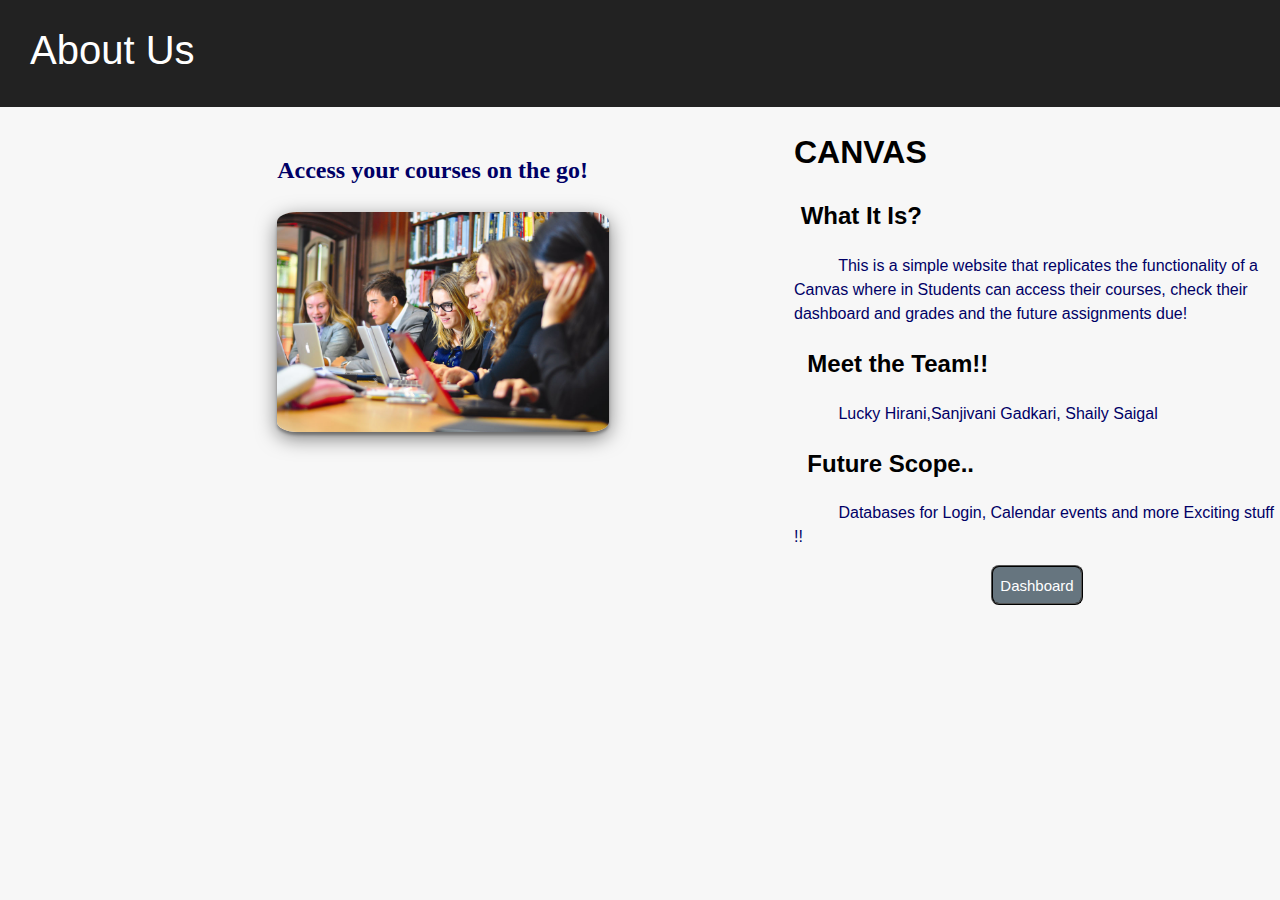
<file: website/AboutUsPage.html>
<!-- self reflection:- It was an intriguing assignment which required our diligent efforts to create the website. we learnt about how essential it is to focus on every specific details that we show on the website, and how it affects usability.
This was an assignment that gave us more visibility in the technicalities involved in creating a website.As a team , we tested each other's pages to ensure consistency and usability.It took us approximately 3 hours per person to complete this assignment.-->
<!doctype html>
<html>
<head>
<meta charset="UTF-8">
<title>About Us</title>
<link rel="stylesheet" href="css/style.css">
<script>
	function dashboard()
	{
		window.location.assign("index.html");
	}
	</script>
</head>

<body>
<header id="head1">
        <a id="logo" href="#">
            <span style="font-size:40px;">About Us</span>
        </a>
</header>

<div style="margin-left:200px;top:700px;">
				<div id="lower1">
            				<p id="plower_1">Access your courses on the go!  </p>
            				<img src="../website/img/students.jpg" id="connect_img"/>
				</div>
				<div class="w3-container">
				  <h1 class="w3-center w3-animate-top">CANVAS</h1>
				</div> 
				<h2 class="modules">&nbsp;What It Is?</h2>
				<p>&nbsp;  &nbsp;&nbsp;  &nbsp;&nbsp;  &nbsp; This is a simple website that replicates the functionality of a Canvas where in Students can access their courses, check their dashboard and grades and the future assignments due!</a></p>
				<h2 class="modules">&nbsp; Meet the Team!!</h2>
				<p>&nbsp;  &nbsp;&nbsp;  &nbsp;&nbsp;  &nbsp; Lucky Hirani,Sanjivani Gadkari, Shaily Saigal</p>	
				<h2 class="modules">&nbsp; Future Scope..</h2>
				<p>&nbsp;  &nbsp;&nbsp;  &nbsp;&nbsp;  &nbsp; Databases for Login, Calendar events and more Exciting stuff !!</p>					
				<center><input type="button" value="Dashboard" onclick="dashboard()" class="redirect"/></center>
			</div>	
</body>
</html>
</file>
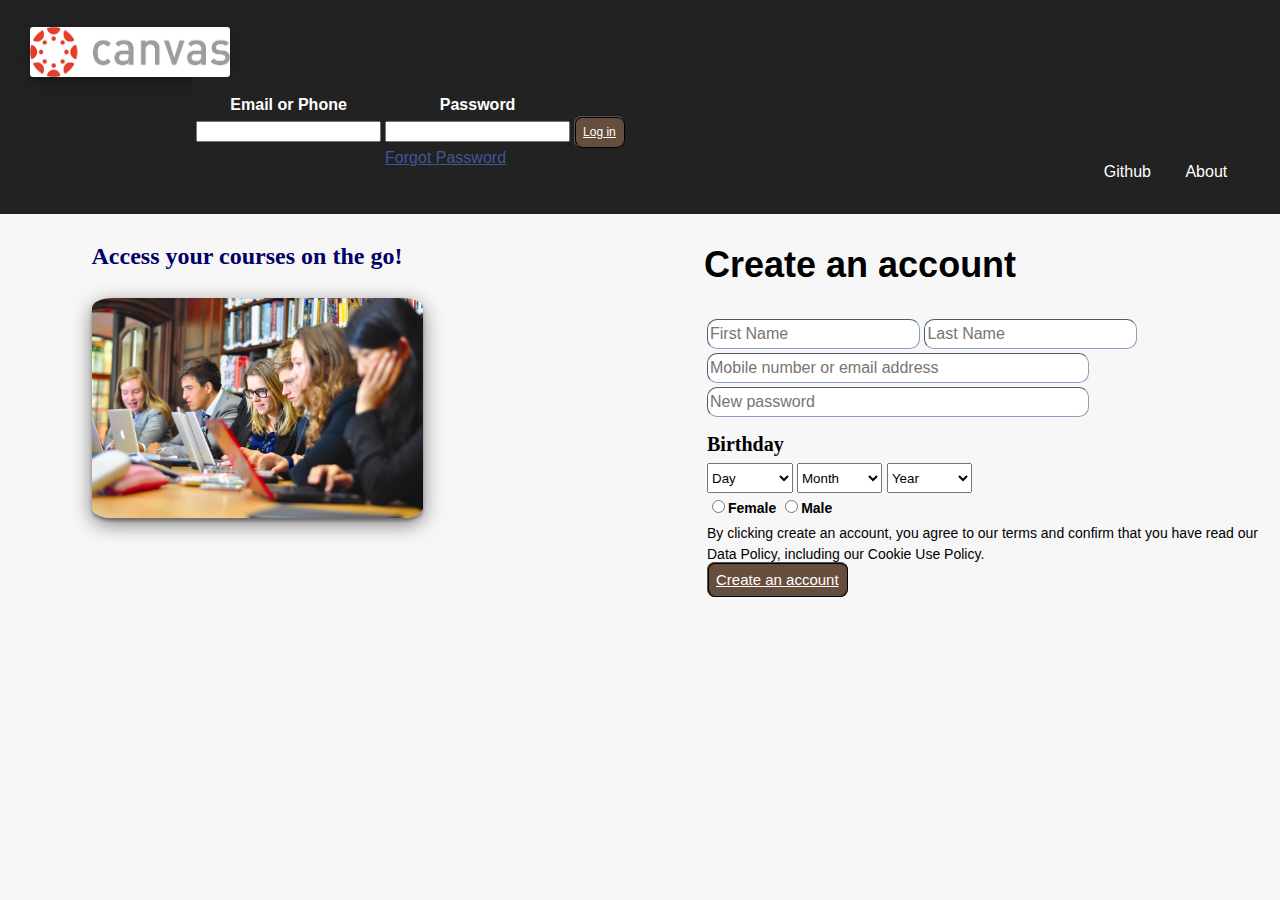
<file: website/CanvasLoginPage.html>
<!DOCTYPE html PUBLIC "-//W3C//DTD XHTML 1.0 Transitional//EN" "http://www.w3.org/TR/xhtml1/DTD/xhtml1-transitional.dtd">
<html xmlns="http://www.w3.org/1999/xhtml">
<head>
	<meta http-equiv="Content-Type" content="text/html; charset=utf-8" />
	<title>Login</title>
	<link rel="stylesheet" type="text/css" href="../website/css/style.css">
	<meta name="viewport" content="width=device-width, initial-scale=1.0">
</head>

<body onload="document.getElementById('tx1').focus()">
<div id="main_div">
	<header id="head1">
        <a id="logo" href="#">
			<span ><img src="../website/img/download.png" id="main_logo"/></span>
			<div id="upper2"><table>
                <tr id="login_tr">
                   	<th>Email or Phone</th>
                    <th>Password</th>
                </tr>
    			<tr>
                	<td><input type="text" name="tx1" /></td>
                    <td><input type="password"/></td>
					<td><a href="index.html" id="login_button" role="button"> Log in </a></td>
                </tr>
                <tr>
                <td></td>
                <td colspan="2"><a href="https://www.google.com/" id="forgot"> Forgot Password</a></td>
                </tr>
         </table>
		</div>   
        </a>
		  <nav>
            <ul>
                <li><a href="https://github.com/lhirani25/Assignment3/tree/master/website">Github</a></li>
                <li><a href="AboutUsPage.html">About</a></li>
            </ul>
        </nav>
	</header>

	
    
       
    		<div id="lower1">
            				<p id="plower_1">Access your courses on the go!  </p>
            				<img src="../website/img/students.jpg" id="connect_img"/>
            </div>
            
            
            <div id="lower2"><h1 id="caption1">Create an account</h1>
            				<table>
                            		
                                	<tr>
                                    	<td><input type="text" placeholder="First Name" class="tdlower" />
                                        	<input type="text" placeholder="Last Name" class="tdlower"/>
                                        </td>
                            		</tr>
                                    <tr>
                                    	<td><input type="text"  placeholder="Mobile number or email address" class="tdlower1"/></td>
                            		</tr>
                                    <tr>
                                    	<td><input type="password" class="tdlower1"  placeholder="New password" /></td>
                            		</tr>
                                    <tr><td ></td></tr>
                                    <tr><td ></td></tr>
                                    <tr> 
                                    	<td class="th_lower">Birthday</td>
                                    </tr>
                                    <tr>
                                    	<td class="tdlower"> 
                                        	<select>
                                            <option>Day</option>
                                            <option>01</option>
                                            <option>02</option>
                                            <option>03</option>	
                                            <option>04</option>
                                            <option>05</option>
                                            <option>06</option>
                                            <option>07</option>
                                            <option>08</option>
                                            <option>09</option>
                                            <option>10</option>
                                            <option>11</option>	
                                            <option>12</option>
                                            <option>13</option>
                                            <option>14</option>
                                            <option>15</option>
                                            <option>16</option>	
                                            <option>17</option>
                                            <option>18</option>
                                            <option>19</option>
                                            <option>20</option>
                                            <option>21</option>
                                            <option>22</option>
                                            <option>23</option>
                                            <option>24</option>	
                                            <option>25</option>
                                            <option>26</option>	
                                            <option>27</option>
                                            <option>28</option>
                                            <option>29</option>
                                            <option>30</option>
                                            <option>31</option>
                                            </select>
                                            <select>
                                            <option>Month</option>
                                            <option>JAN</option>
                                            <option>FEB</option>
                                            <option>MAR</option>	
                                            <option>APR</option>
                                            <option>MAY</option>
                                            <option>JUN</option>
                                            <option>JUL</option>
                                            <option>AUG</option>
                                            <option>SEP</option>
                                            <option>OCT</option>
                                            <option>NOV</option>	
                                            <option>DEC</option>
                                            </select>
                                            <select>
    										<option>Year</option>
											<option>2004</option>
           									<option>2003</option>
            								<option>2002</option>	
                                            <option>2001</option>
                                            <option>2000</option>
                                            <option>1999</option>
            								<option>1998</option>
           									<option>1997</option>
            								<option>1996</option>	
                                            <option>1995</option>
                                            <option>1994</option>
                                            <option>1993</option>
                                            <option>1992</option>
                                            <option>1991</option>
                                            <option>1990</option>
                                            <option>1989</option>
                                            <option>1988</option>
                                            <option>1987</option>
                                            <option>1986</option>
                                            <option>1985</option>
                                            <option>1984</option>
                                            <option>1983</option>
                                            </select>
                                       
                                        </td>
                                            
                                  	</tr>
                                  	<tr>
                                    	<td id="td_gender"><input type="radio" name="gender"/>Female 
                                        	<input type="radio" name="gender" />Male 
                                        </td>
                                    </tr>         
                                    <tr>
                                    	<td class="font">By clicking create an account, you agree to our terms and confirm that you have read our Data Policy, including our Cookie Use Policy.</td>
                                     </tr>
                                     <tr>
                                     	<td>
											<a href="index.html" id="create_acc" role="button"> Create an account</a>
										 </td>
                                      </tr>  
                        
                                      
                                      
                                     
                                     </table>
            </div>
</div>
</body>
</html>
</file>
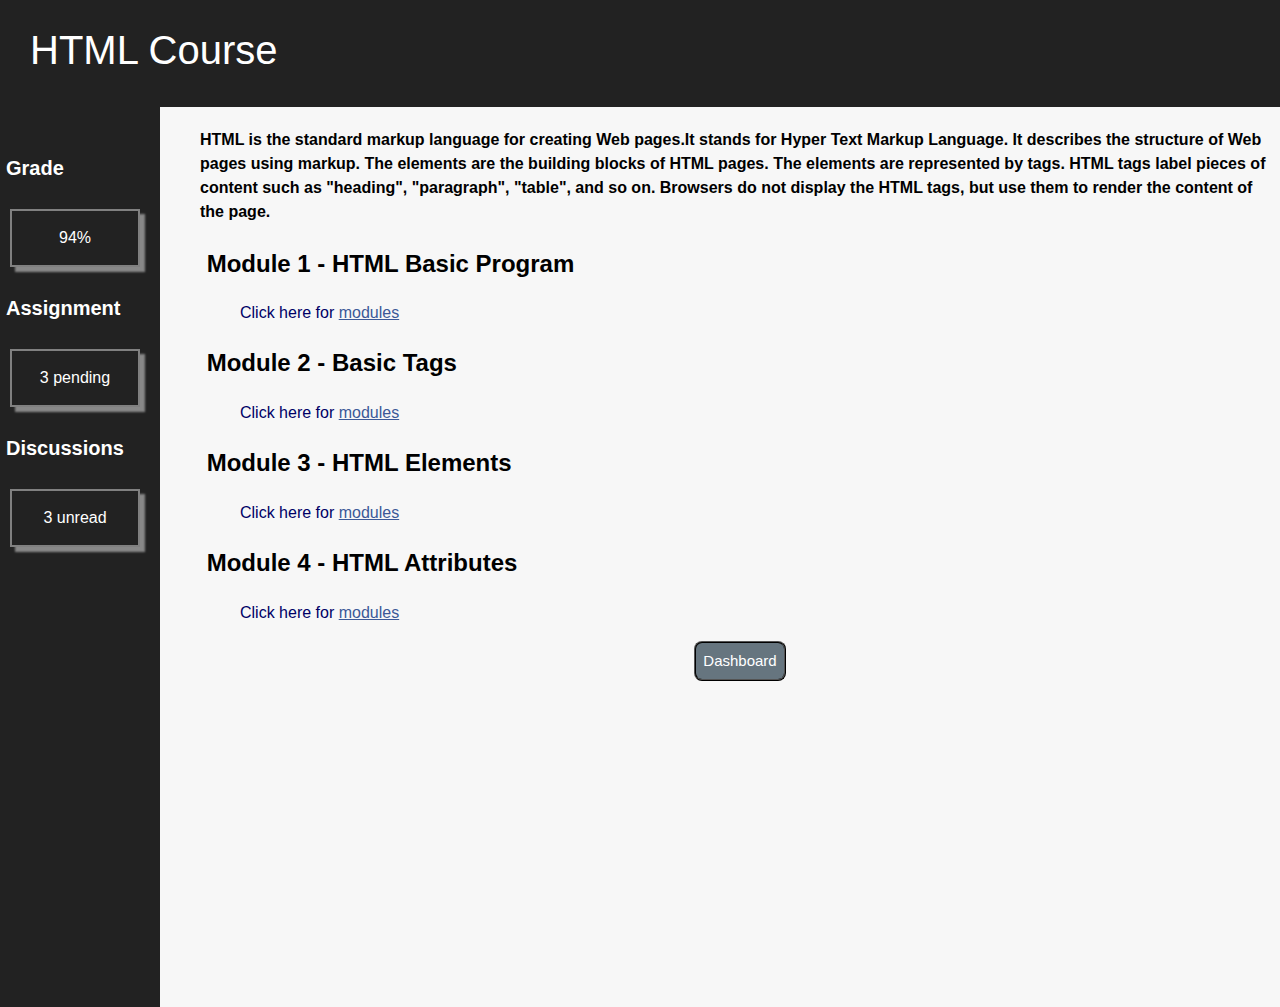
<file: website/Course1.html>
<!doctype html>
<html>
<head>
<meta charset="UTF-8">
<title>Page3</title>
<link rel="stylesheet" href="css/style.css">
<script>
	function dashboard()
	{
		window.location.assign("index.html");
	}
	</script>
</head>

<body>
<header id="head1">
        <a id="logo" href="webpage3.html">
            <span style="font-size:40px;">HTML Course</span>
        </a>
</header>
<div class="sidenav">
			
			<div class="box1-heading"><h3><b>Grade</b></h3></div>
			<div class="box1" >94%</div>
			<div class="box2-heading"><h3><b>Assignment</b></h3></div>
			<div class="box2" > 3 pending </div>
			<div class="box3-heading"><h3><b>Discussions</b></h3></div>
			<div class="box3"> 3 unread</div>
			
		</div>
<div style="margin-left:200px;top:700px;"> 
				<h4>HTML is the standard markup language for creating Web pages.It stands for Hyper Text Markup Language. It describes the structure of Web pages using markup. The elements are the building blocks of HTML pages. The elements are represented by tags. HTML tags label pieces of content such as "heading", "paragraph", "table", and so on. Browsers do not display the HTML tags, but use them to render the content of the page.</h4>
				<h2 class="modules">&nbsp;Module 1 - HTML Basic Program</h2>
				<p>&nbsp;  &nbsp;&nbsp;  &nbsp;&nbsp;  &nbsp;Click here for <a href="https://www.tutorialspoint.com/html/">modules</a></p>
				<h2 class="modules">&nbsp;Module 2 - Basic Tags</h2>
				<p>&nbsp;  &nbsp;&nbsp;  &nbsp;&nbsp;  &nbsp;Click here for <a href="https://www.tutorialspoint.com/html/html_basic_tags.htm">modules</a></p>
				<h2 class="modules">&nbsp;Module 3 - HTML Elements</h2>
				<p>&nbsp;  &nbsp;&nbsp;  &nbsp;&nbsp;  &nbsp;Click here for <a href="https://www.tutorialspoint.com/html/html_elements.htm">modules</a></p>
				<h2 class="modules">&nbsp;Module 4 - HTML Attributes</h2>
				<p>&nbsp;  &nbsp;&nbsp;  &nbsp;&nbsp;  &nbsp;Click here for <a href="https://www.tutorialspoint.com/html/html_attributes.htm">modules</a></p>
			    
				<center><input type="button" value="Dashboard" onclick="dashboard()" class="redirect"/></center>
			</div>	
		



</body>
</html>
</file>
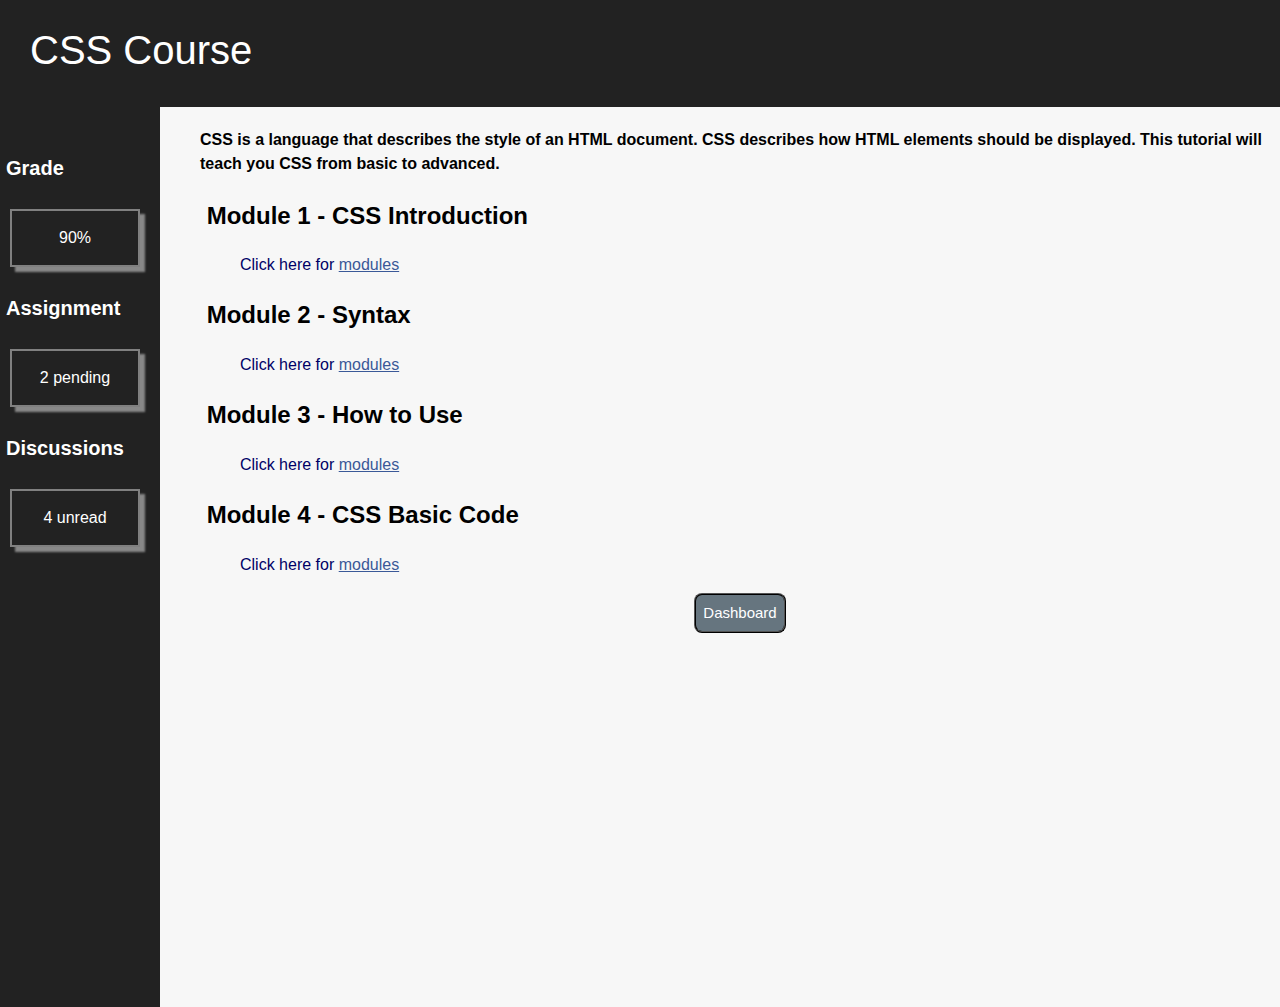
<file: website/Course2.html>
<!doctype html>
<html>
<head>
<meta charset="UTF-8">
<title>Page3</title>
<link rel="stylesheet" href="css/style.css">
	<script>
	function dashboard()
	{
		window.location.assign("index.html");
	}
	</script>
</head>

<body>
<header id="head1">
        <a id="logo" href="webpage3.html">
            <span style="font-size:40px;">CSS Course</span>
        </a>
</header>
<div class="sidenav">
			
			<div class="box1-heading"><h3><b>Grade</b></h3></div>
			<div class="box1" >90%</div>
			<div class="box2-heading"><h3><b>Assignment</b></h3></div>
			<div class="box2" > 2 pending </div>
			<div class="box3-heading"><h3><b>Discussions</b></h3></div>
			<div class="box3"> 4 unread</div>
			
		</div>
<div style="margin-left:200px;top:700px;"> 
				<h4>CSS is a language that describes the style of an HTML document. CSS describes how HTML elements should be displayed. This tutorial will teach you CSS from basic to advanced.</h4>

				<h2 class="modules">&nbsp;Module 1 - CSS Introduction</h2>
				<p>&nbsp;  &nbsp;&nbsp;  &nbsp;&nbsp;  &nbsp;Click here for <a href="https://www.w3schools.com/css/css_intro.asp">modules</a></p>
				<h2 class="modules">&nbsp;Module 2 - Syntax</h2>
				<p>&nbsp;  &nbsp;&nbsp;  &nbsp;&nbsp;  &nbsp;Click here for <a href="https://www.w3schools.com/css/css_syntax.asp">modules</a></p>
				<h2 class="modules">&nbsp;Module 3 - How to Use</h2>
				<p>&nbsp;  &nbsp;&nbsp;  &nbsp;&nbsp;  &nbsp;Click here for <a href="https://www.w3schools.com/css/css_howto.asp">modules</a></p>
				<h2 class="modules">&nbsp;Module 4 - CSS Basic Code</h2>
				<p>&nbsp;  &nbsp;&nbsp;  &nbsp;&nbsp;  &nbsp;Click here for <a href="https://www.w3schools.com/css/css_colors.asp">modules</a></p>
			    
				<center><input type="button" value="Dashboard" onclick="dashboard()" class="redirect"/></center>
			</div>	
		



</body>
</html>
</file>
<file: website/css/style.css>
/* resetting browser stuff */
*     {
  box-sizing: border-box;
}
html,
body   {
  margin: 0;
  padding: 0;
  line-height: 1.5;
  font-size: 16px;
}

/* styling our overall page */
body     {
  background: #F7F7F7;
  font-family: Arial, Helvetica, sans-serif;
}

/* styling our header */
header   {
  background: #222;
  color: #FFF;
  padding: 20px 30px;
}

#head1,.login_header{
  background: #222;
  color: #FFF;
  padding: 20px 30px;
  
}

/* logo */
#logo         {
  display: inline-block;
  color: #FFF;
  text-decoration: none;
  width: 49%;
}
#logo img    {
  width: 200px;
  border-radius: 3px;
  margin-right: 8px;
  vertical-align: middle;
  float:right;
}
#logo span   {
  display: inline-block;
  float:left;
}

/* styling our main content */
.hero           {
  min-height: 500px;
  text-align: center;
  background-image: url('../img/main.jpeg');
  background-size: cover;
}
.hero-content   {
  padding-top: 130px;
}
.hero-content h1   {
  font-size: 100px;
  margin: 0;
}
.hero-content p    {
  font-size: 50px;
}

.redirect
{
 	font-size:15px;
	padding: 7px;
    background-color:#66757F;
    border:#000 2px ridge;
	border-radius: 8px;
    color:#FFF;
    border-color:#000;
    text-shadow:#999 2px; 
	height:40px;  

}
.hero-content a    {
  display: inline-block;
  border: 3px solid #FFF;
  width:300px;
  height:300px;
}

.desc {
  padding: 15px;
  text-align: center;
}

* {
  box-sizing: border-box;
}

/* basic site sections */
.site-section   {
  padding-left: 50px;
  padding-right: 50px;
}
.site-section-side   {
  width: 80%;
  max-width: 1200px;
  margin: 0 auto;
}
.section-header {
  text-align: center;
  margin-left: 30px;
}
.section-header h2  {
  font-size: 30px;
  letter-spacing: 2px;
  text-transform: uppercase;
  font-weight: 300;
  color: #777;
}
/* feature boxes */
.feature-box   {
  display: inline-block;
  width: 33%;
  padding: 20px 30px;
}
.feature-box img  {
  margin-bottom: 12px;
  width: 80px;
}
.feature-box h5   {
  font-size: 20px;
  color: #999;
  text-transform: uppercase;
  font-weight: 300;
  letter-spacing: 2px;
  margin: 0;
}
#container img  {
  margin-bottom: 12px;
  width: 80px;
}

#container1 {
  width: 80%;
  /*border-radius: 25px;*/
  border: 2px solid Black;
  padding: 15px 15px 15px 15px;
  margin: 20px 20px 20px 20px;
  overflow: visible;
  box-shadow: 5px 5px 2px #888888;
  position: relative;
}

#container2 {
  width: 80%;
  /*border-radius: 25px;*/
  border: 2px solid Black;
  padding: 15px 15px 15px 15px;
  margin: 20px 20px 20px 20px;
  overflow: visible;
  box-shadow: 5px 5px 2px #888888;
  position: relative;
}

#container3 {
  width: 80%;
  /*border-radius: 25px;*/
  border: 2px solid Black;
  padding: 15px 15px 15px 15px;
  margin: 20px 20px 20px 20px;
  overflow: visible;
  box-shadow: 5px 5px 2px #888888;
  position: relative;
}

#x {
    position: absolute;
    background: gray;
    color: black;
    top: -10px;
    right: -10px;
}

#container:after {
  content: '';
  display: block;
  clear: both;
}
.sidenav {
  height: 100%;
  width: 160px;
  position: absolute;
  z-index: 2;
  top: 10;
  left: 0;
  background-color: #222;
  overflow-x: hidden;
  padding-top: 20px;
}

.sidenav h3{
padding: 6px 8px 6px 6px;
  text-decoration: none;
  font-size: 20px;
  color: #FFF;
  display: block;
}

@media screen and (max-height: 300px) {
.sidenav {padding-top: 20px;}
.sidenav h3 {font-size: 18px;}}

.box1, .box2, .box3 {
  
  /*border-radius: 25px;*/
  border: 2px solid gray;
  padding: 15px 10px 15px 10px;
  margin: 15px 20px 15px 10px;
  overflow: visible;
  box-shadow: 5px 5px 2px #888888;
  position: relative;
  text-align:center;
  color:#FFF;
    
    
}#upper1{
  /*background-color:#fff2df;*/
  background: #222;
  color: #FFF;
  width:55%;
  height:100px;
  float:left;
  display: inline-block;
  
  }
  #upper2
  {
  background: #222;
  color: #FFF;
  height:100px;
  float:right;
  display: inline-block;
  }
  #main_logo
  {
  margin-top:3.5%;
  margin-left:20%;
  width:200px;
  height:50px;
  border-radius: 10%;
  box-shadow: 0 3px 3px 0 rgba(0,0,0,0.2),0 6px 20px 0 rgba(0,0,0,0.19);
  
  }
  #login_tr
  {
  margin-left:60%;	
  }
  table
  {
  margin-top:3%	
  }
  #login_button
  {
    background-color:#674d3c;
    border:#000 2px ridge;
    color:#FFF;
	font-size: 12px;
	border-radius: 8px;
	padding: 7px;
  }
  a
  {
    color:#8B9DC3;
  }
  #lower1
  {
	background: #F7F7F7;
	font-family: Arial, Helvetica, sans-serif;
    height:680px; 
    width:55%;
    float:left;
  }
  #lower2
  {
	background: #F7F7F7;
	font-family: Arial, Helvetica, sans-serif;
    height:680px; 
    width:45%;
    float:left;
  }
  p
  {
    color:#006;
  }
  #plower_1
  {
    font-size:24px;
    font-family:Georgia, "Times New Roman", Times, serif;
    font-weight:bold;
    margin-left:13%;
  }
  #connect_img
  {
    margin-left:13%;
    height:220px;
    border-radius: 20px/10px;
    box-shadow: 0 3px 3px 0 rgba(0,0,0,0.3),0 6px 20px 0 rgba(0,0,0,0.50);
  }
  .tdlower1
  {
    width:67%;	
    border-radius:10px;
    height:30px;
    border-color:#8B9DC3;
    font-size:16px;
    border-width:thin;
  }
  #caption1
  {
    font-size:36px;
  }
  .th_lower
  {
    margin-left:0%;
    font-size:20px;
    font-family:"Times New Roman", Times, serif;
    font-weight:bold;
  }
  .font
  {
  font-size:14px	
  }
  select
  {
    width:15%;
    height:30px
  }
  #create_acc
  {
    font-size:15px;
	padding: 7px;
    background-color:#674d3c;
    border:#000 2px ridge;
	border-radius: 8px;
    color:#FFF;
    border-color:#000;
    text-shadow:#999 2px; 
	height:20px;  
	
  }
  .tdlower
  {
    border-radius:10px;
    height:30px;
    border-color:#8B9DC3;
    font-size:16px;
    border-width:thin;
  }
  #td_gender
  {
    font-size:14px;
    font-weight: bold;   
  }
  a{
  color:#3B5998;	
  }

  /* main navigation */
nav     {
  width: 50%;
  display: inline-block;
  text-align: right;
}
nav ul   {
  list-style: none;
  margin: 0;
}
nav ul li {
  display: inline-block;
}
nav ul li a    {
  color: #FFF;
  text-decoration: none;
  display: block;
  padding: 10px 15px;
  border-radius: 3px;
  transition: 0.3s ease all;
}
nav ul li a:hover   {
  background: #444;
}
</file>
